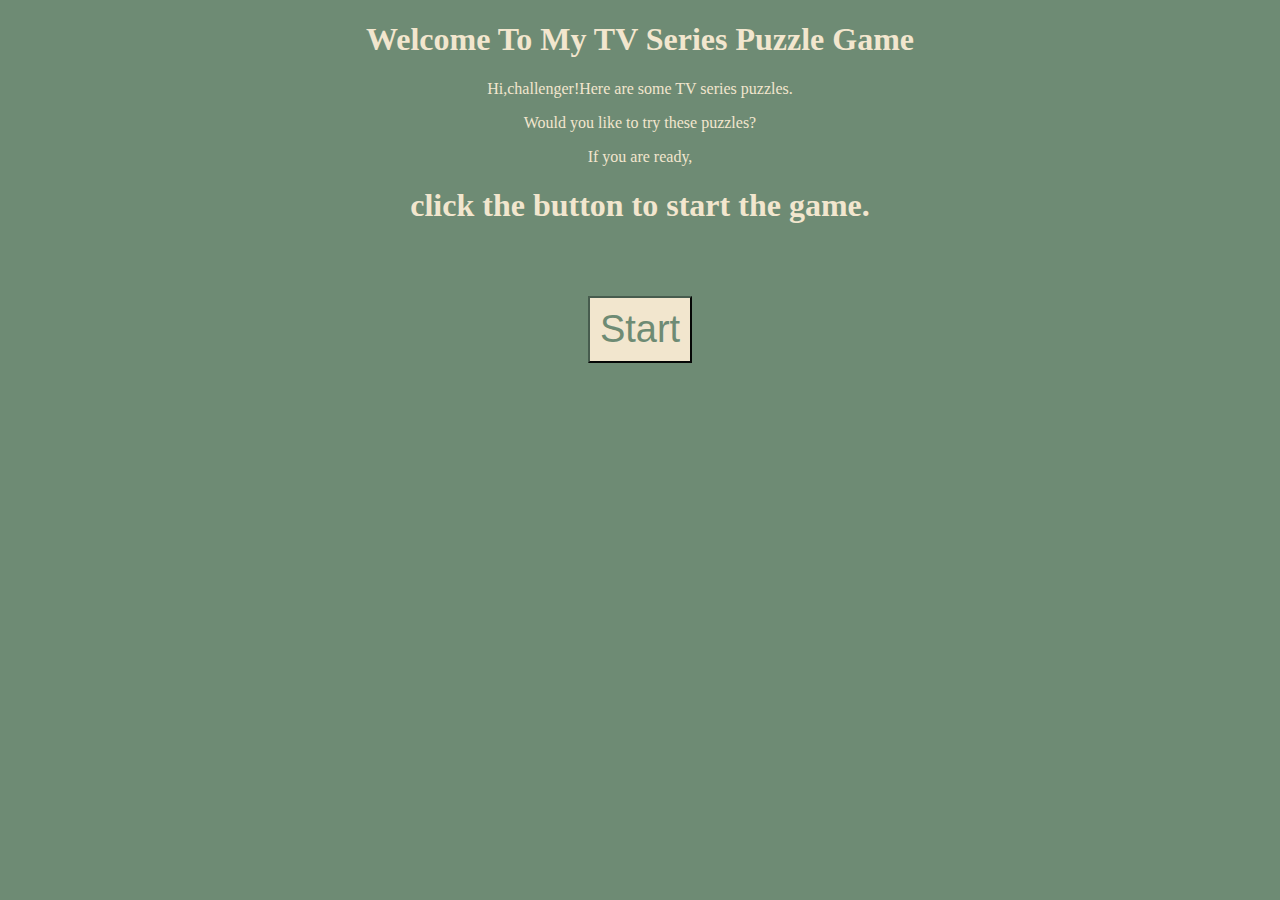
<file: index.html>
<!DOCTYPE html>
<html>
<head>
  <meta charset="utf-8">
  <title>Puzzle Game</title>
   <link rel="stylesheet" href="puzzle style.css">
   <script src="script.js"></script>
</head>

<h1>Welcome To My TV Series Puzzle Game</h1>
<p>Hi,challenger!Here are some TV series puzzles.
<p>Would you like to try these puzzles?
<p>If you are ready,
</p>
<h1>click the button to start the game.</h1>

    <a href="homework1.html">
    <button>Start</button>
  </a>

</body>
</html>
</file>
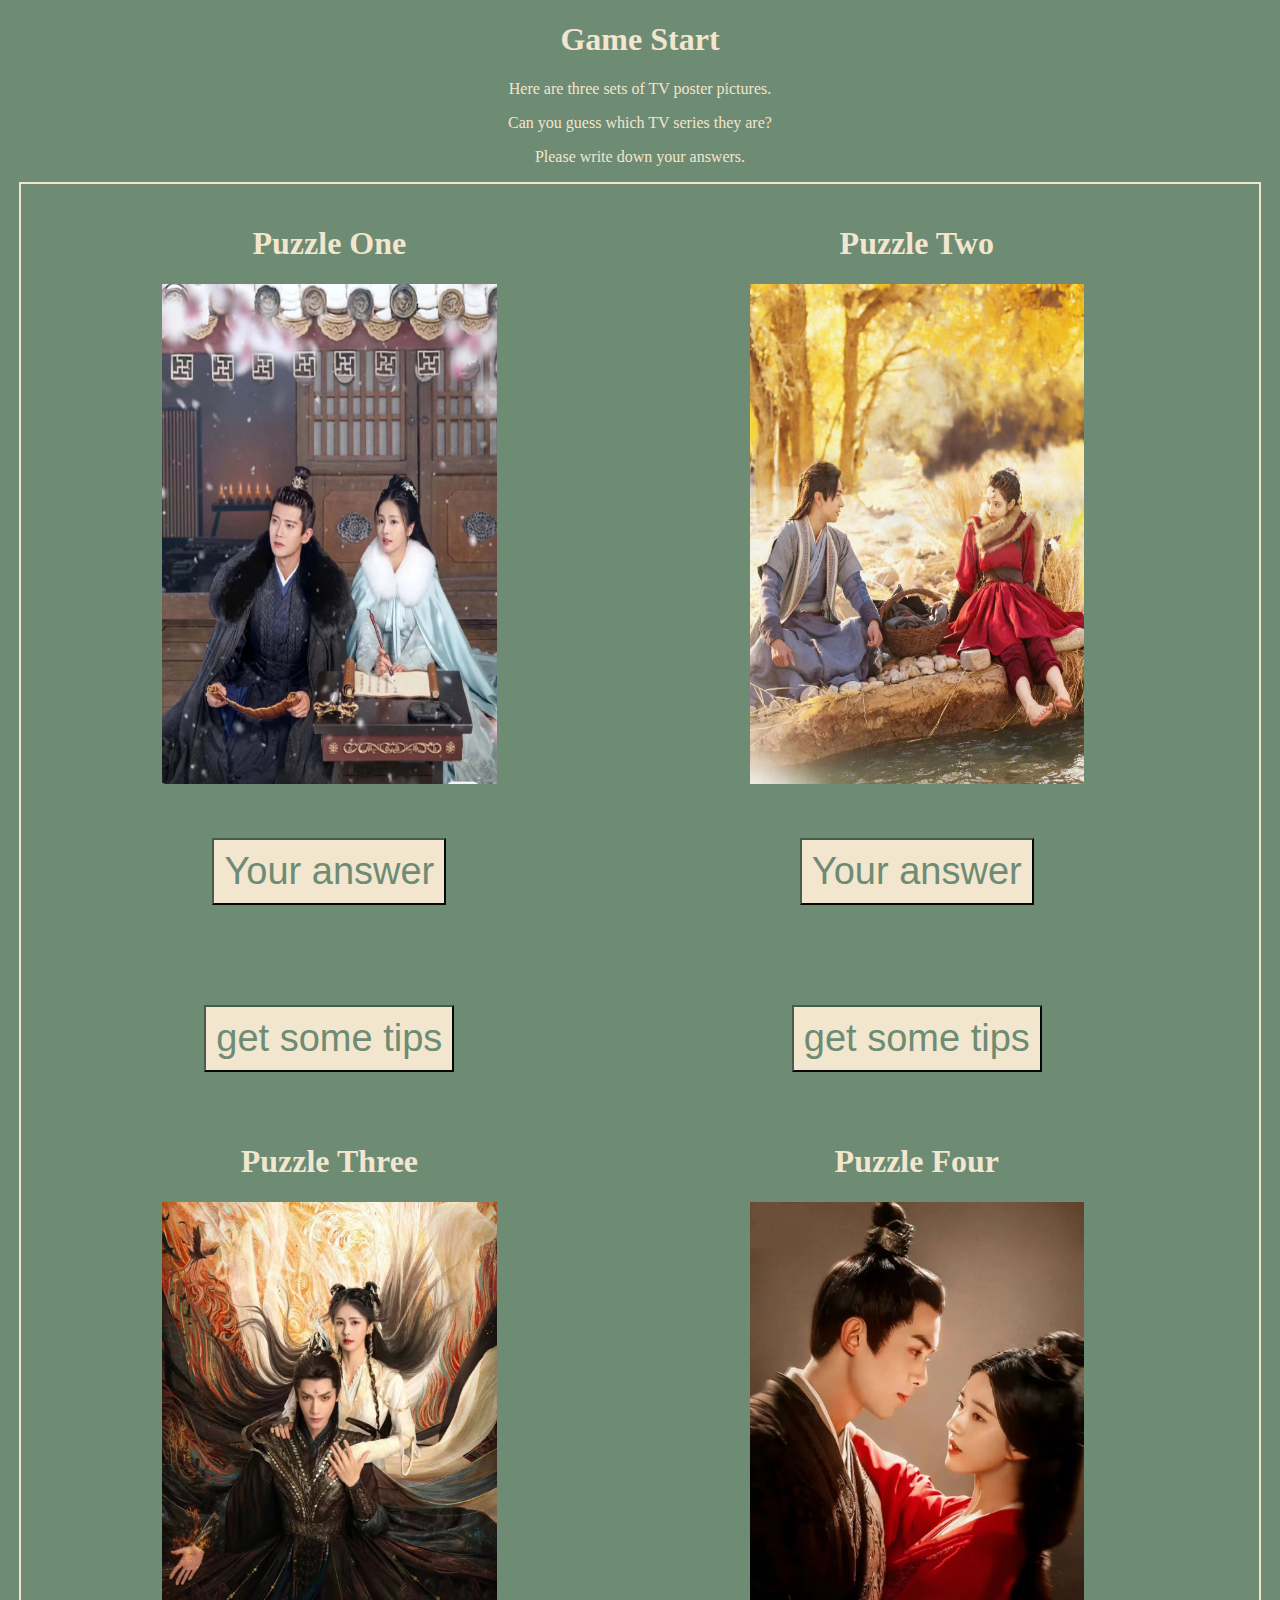
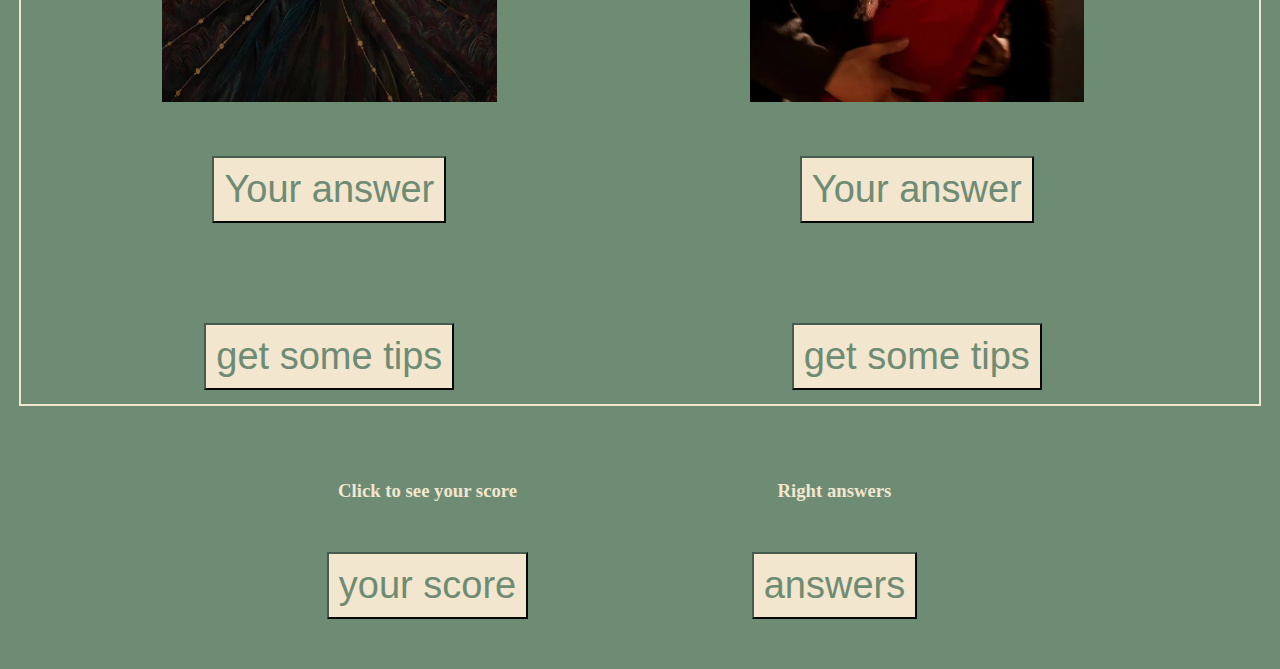
<file: homework1.html>
<!doctype html>
<html lang="en">
  <head>
    <meta charset="utf-8">
    <title>Game</title>
    <link rel="stylesheet" href="puzzle style.css">
    <script src="script1.js"></script>
 </head>
 <style>
 h3{

	 color: #F2E6CE;
	 margin: auto;
 }
 .c{
	 padding-top: 20px;
	 width: 98%;
	 height: 1800px;
	 margin: auto;
	 border: ;
	 border: 2px solid #F2E6CE;

 }
 .b{
	 width: 45%;
	 margin: auto;
	 float: left;
	 margin-left: 30px;
 }
 .dd{
	 width: 70%;
	 margin: auto;

 }
 .d{
	 width: 40%;
	 height: 100px;
	 margin: 40px auto;
	  float: left;
	  margin-left: 53px;

 }
 </style>
  <h1>Game Start</h1>
  <p>Here are three sets of TV poster pictures.
  <p>Can you guess which TV series they are?
  <p>Please write down your answers.</p>
  <div class="c">
  <div class="b">
  <h1 class="display-5">Puzzle One</h1>
  <img src="picture1.png" width="60%" height="500px">
  <button onclick="answer()">Your answer</button>
  <button onclick="tip()">get some tips</button>
</div>
<div class="b">
  <h1 class="display-5">Puzzle Two</h1>
  <img src="picture2.png" width="60%" height="500px">
  <button onclick="answer1()">Your answer</button>
  <button onclick="tip1()">get some tips</button>
</div>
<div class="b">
  <h1 class="display-5">Puzzle Three</h1>
  <img src="picture3.png"width="60%" height="500px">
  <button onclick="answer2()">Your answer</button>
  <button onclick="tip2()">get some tips</button>
</div>
<div class="b">
  <h1 class="display-5">Puzzle Four</h1>
  <img src="1.jpg"width="60%" height="500px">
  <button onclick="answer3()">Your answer</button>
  <button onclick="tip3()">get some tips</button>
</div>
</div>
<div class="dd">
<div class="d">
 <h3>Click to see your score</h3>
  <button onclick="yourscore()">your score</button>
 </div>
 <div class="d">
  <h3>Right answers</h3>
  <button onclick="rightanswer()" >answers</button>
  </div>
  </div>
  </body>
</html>
</file>
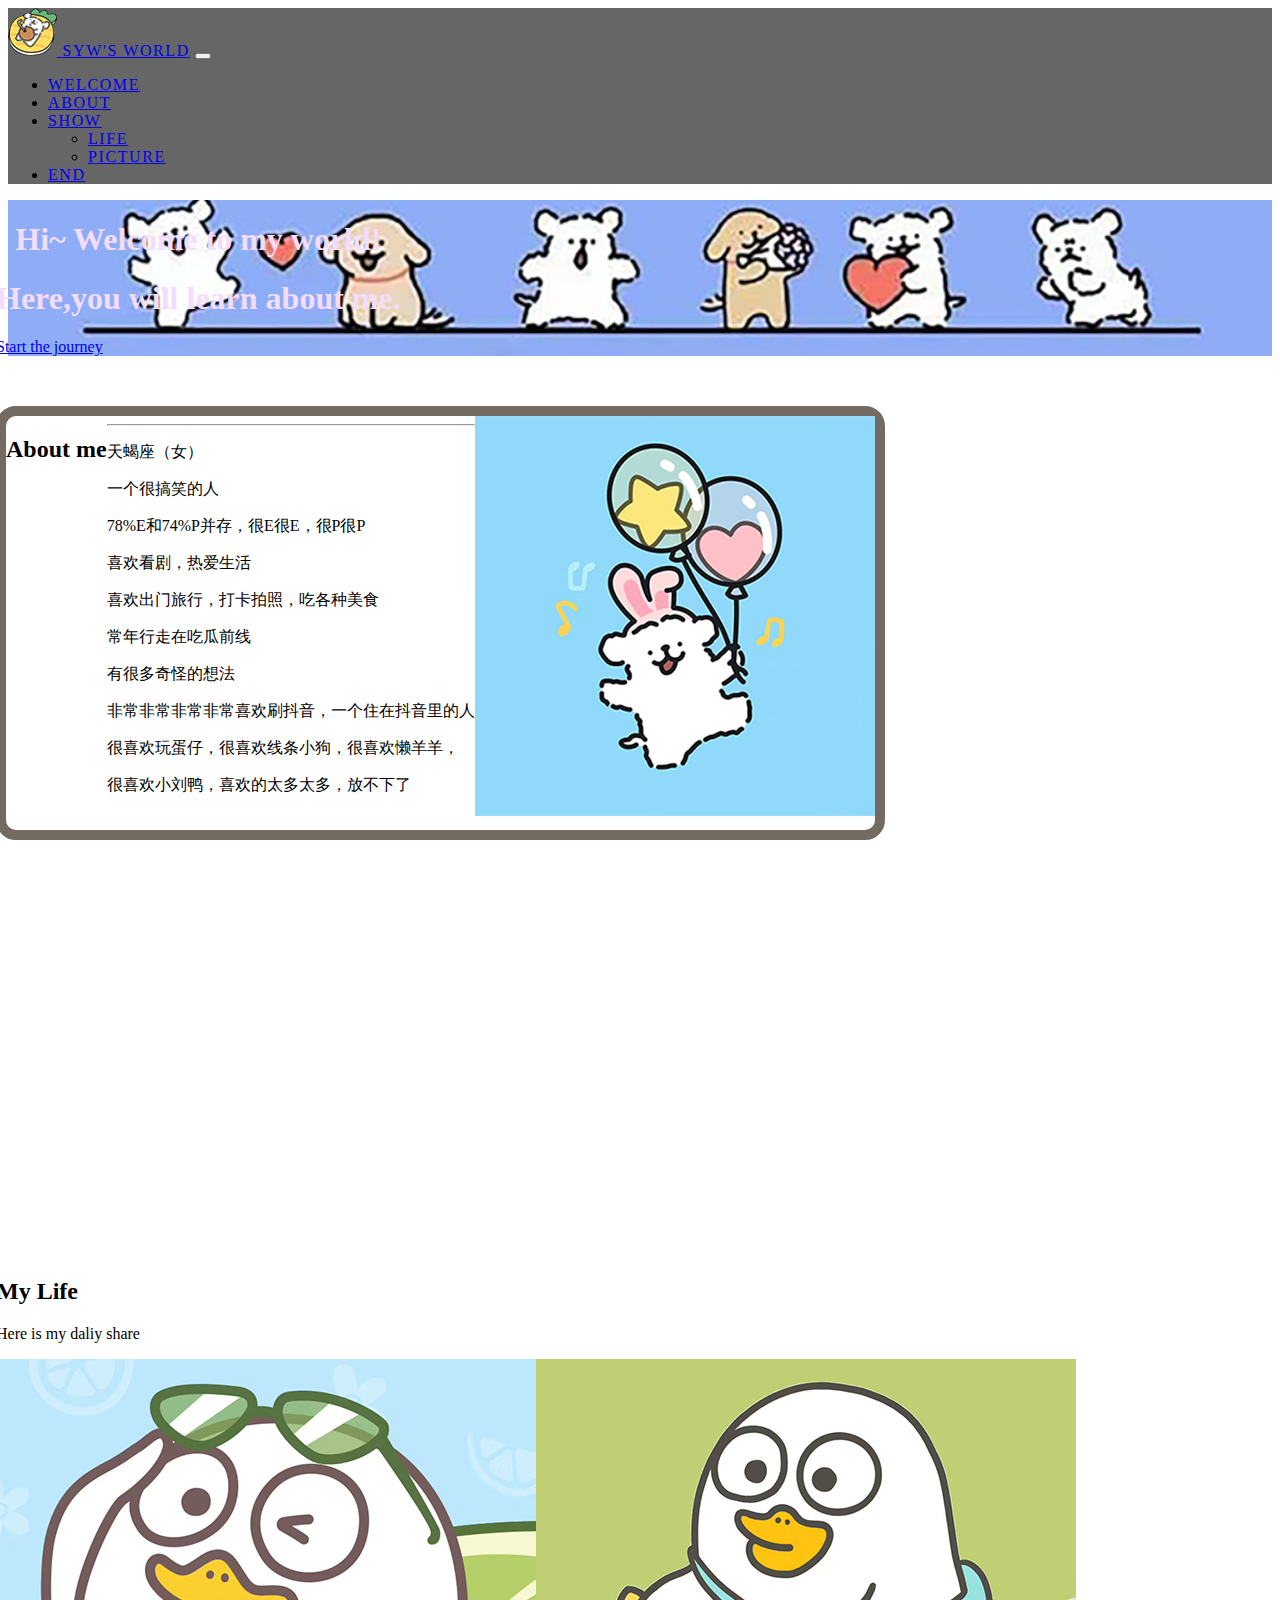
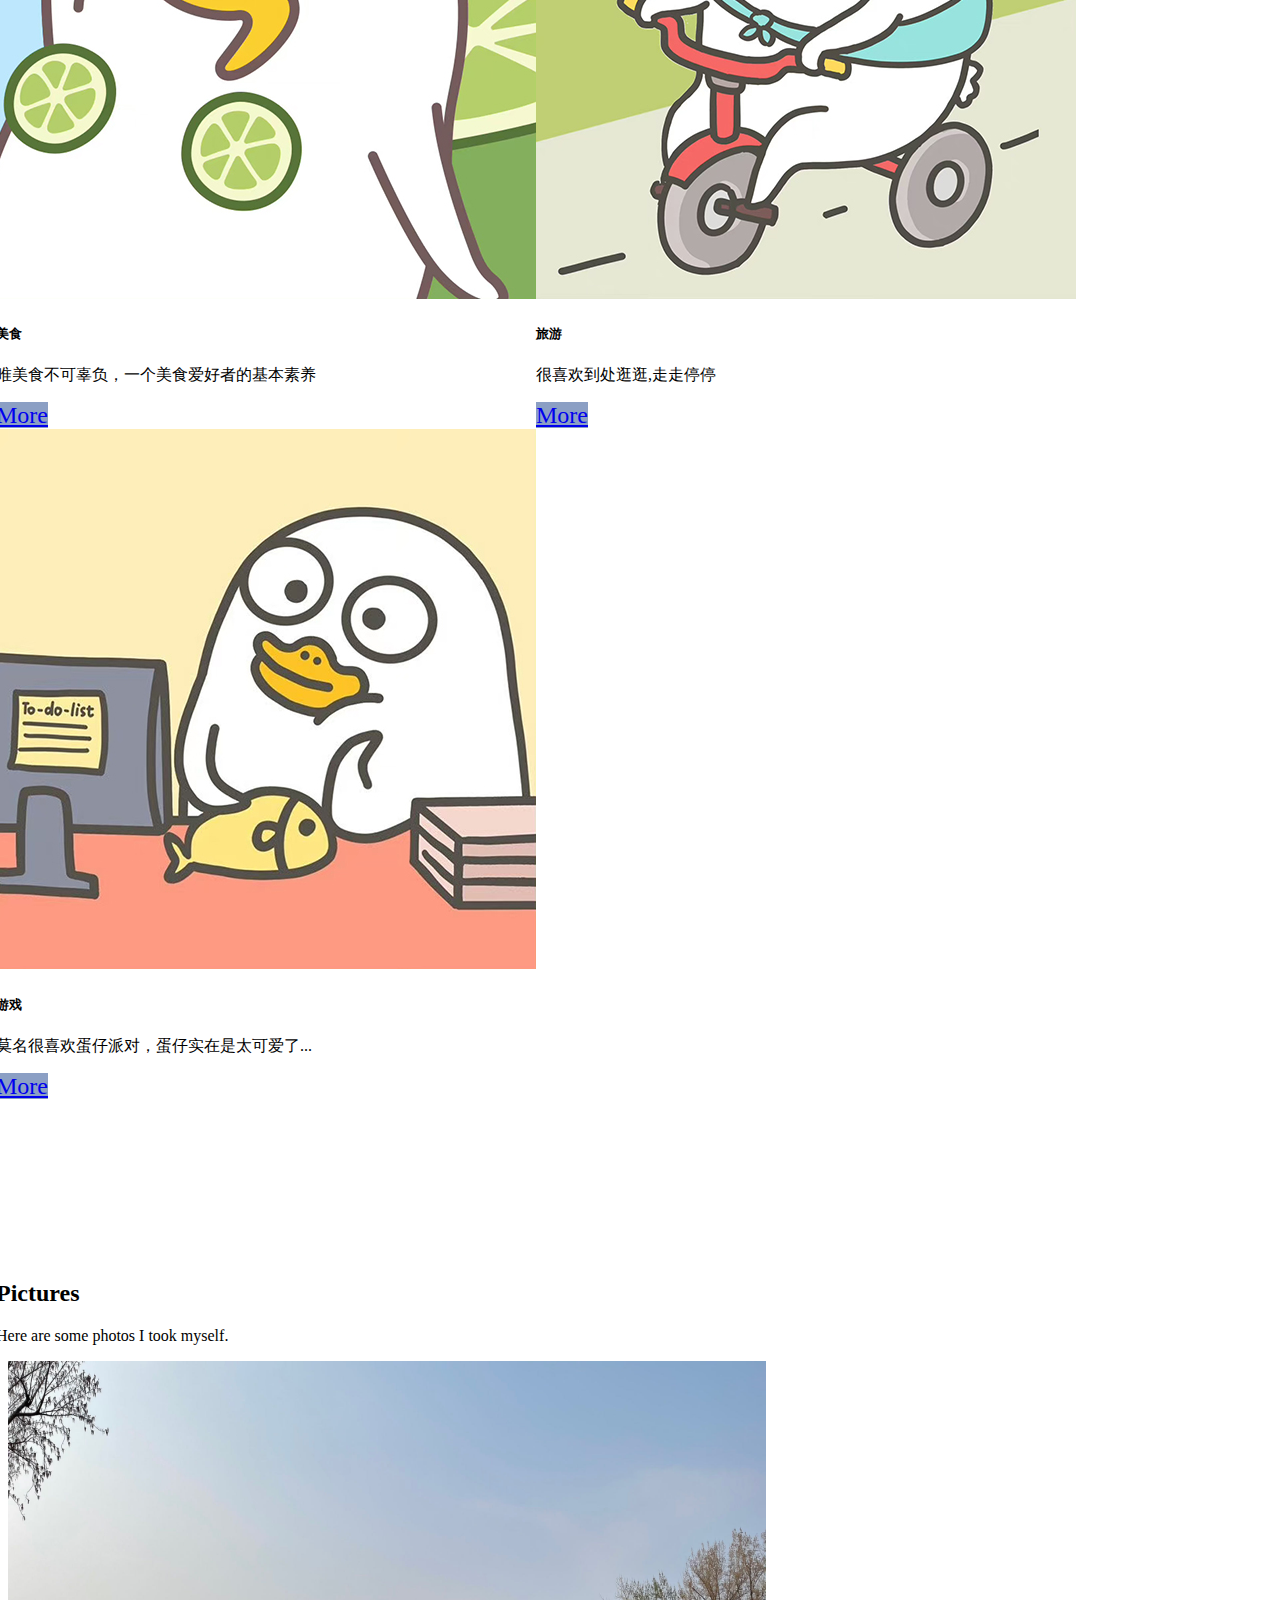
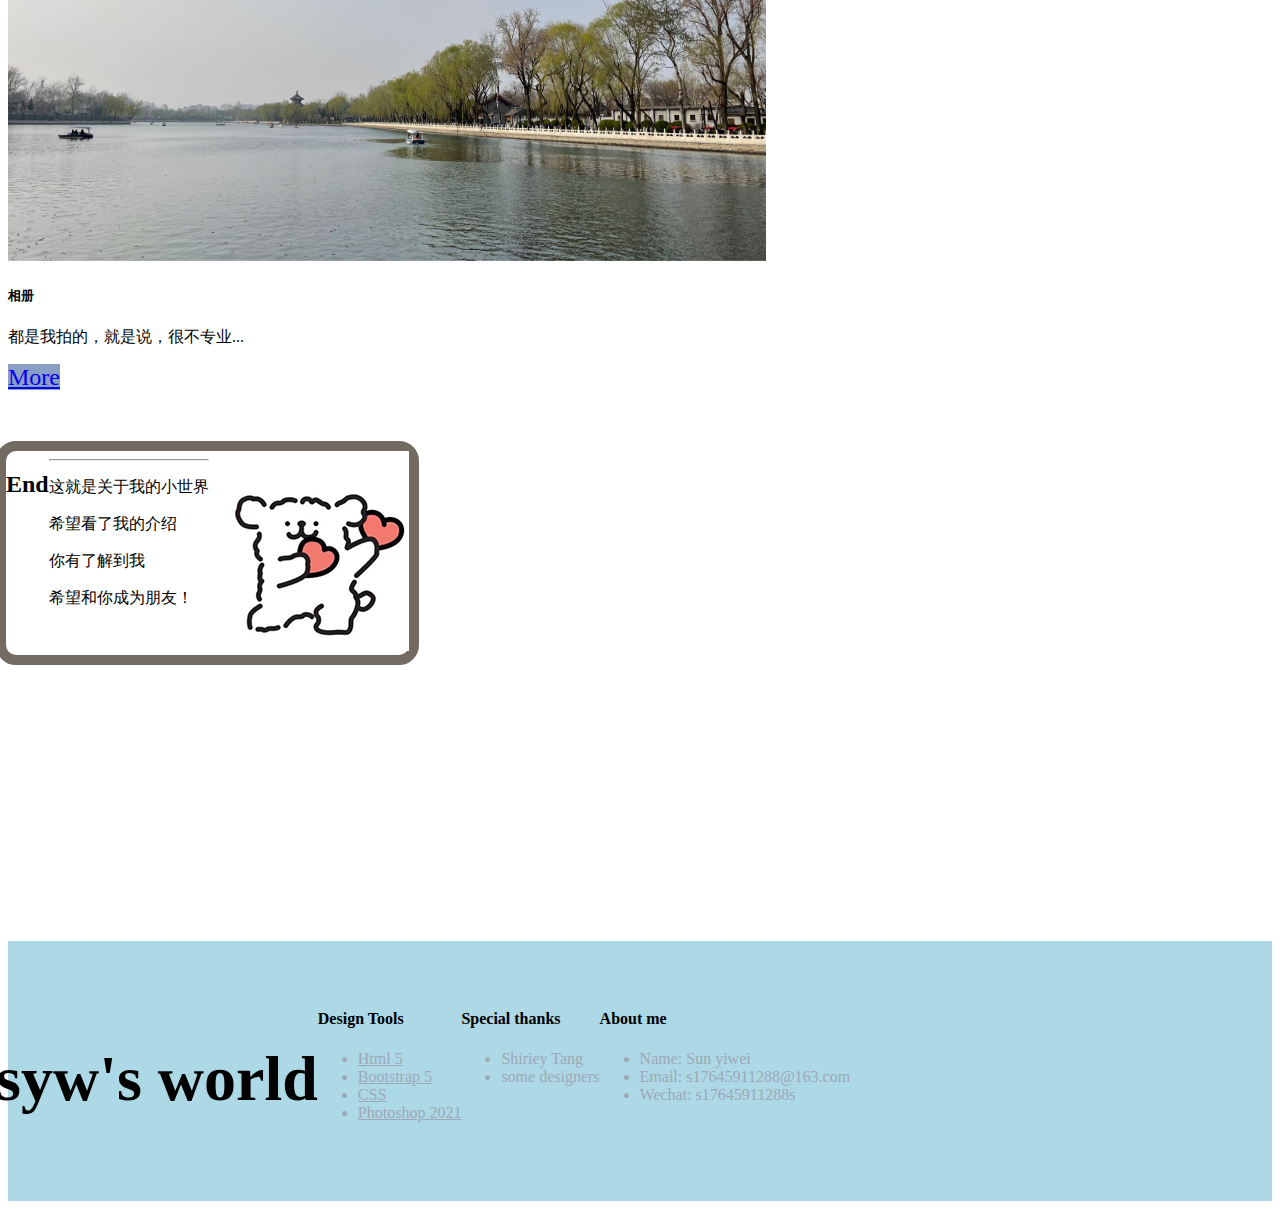
<file: index1.html>
<!doctype html>
<html lang="en">
  <head>
    <meta charset="utf-8">
    <meta name="viewport" content="width=device-width, initial-scale=1">
    <title>My Introduction</title>
    <link href="https://cdn.jsdelivr.net/npm/bootstrap@5.3.0/dist/css/bootstrap.min.css" rel="stylesheet" integrity="sha384-9ndCyUaIbzAi2FUVXJi0CjmCapSmO7SnpJef0486qhLnuZ2cdeRhO02iuK6FUUVM" crossorigin="anonymous">
  </head>
  <body>
    <script src="https://cdn.jsdelivr.net/npm/bootstrap@5.3.0/dist/js/bootstrap.bundle.min.js" integrity="sha384-geWF76RCwLtnZ8qwWowPQNguL3RmwHVBC9FhGdlKrxdiJJigb/j/68SIy3Te4Bkz" crossorigin="anonymous"></script>
    <link rel="stylesheet" href="style.css">
  </body>
</html>

<body data-spy="scroll" data-target="#navbarSupportedContent">
<!-- 欢迎页面 -->
<div id="welcome">
  <!-- 导航栏 -->
  <nav class="navbar navbar-expand-md navbar-dark bg-dark py-1 fixed-top">
      <div class="container-fluid">
        <a class="navbar-brand" href="index1.html"><img src="logo1.png" alt="Error"> Syw's World</a>
        <button class="navbar-toggler" type="button" data-bs-toggle="collapse" data-bs-target="#navbarSupportedContent" aria-controls="navbarSupportedContent" aria-expanded="false" aria-label="Toggle navigation">
          <span class="navbar-toggler-icon"></span>
        </button>
      <div class="collapse navbar-collapse" id="navbarSupportedContent">
        <ul class="navbar-nav ms-auto mb-2 mb-lg-0">
          <li class="nav-item">
            <a class="nav-link" href="#open">Welcome</a>
          </li>
          <li class="nav-item">
            <a class="nav-link" href="#introl">About</a>
          </li>
          <li class="nav-item dropdown">
            <a class="nav-link dropdown-toggle" href="#fuck" id="navbarDropdown" role="button" data-bs-toggle="dropdown" aria-expanded="false">
              Show
            </a>
            <ul class="dropdown-menu" aria-labelledby="navbarDropdown">
              <li><a class="dropdown-item" href="#life">Life</a></li>
              <li><a class="dropdown-item" href="#picture">Picture</a></li>
            </ul>
          </li>
          <li class="nav-item">
            <a class="nav-link" href="#endding">End</a>
          </li>
      </div>
    </div>
  </nav>


  <!-- Welcome-->
  <div class="xiaogou vh-100 d-flex align-items-center" id="open">
    <div class="container">
      <div class="row">
        <div class="col mx-auto text-center">
          <h1 class="display-4">Hi~ Welcome to my world!</h1>
          <h1 class="display-4">Here,you will learn about me.</h1>
          <a class="btn btn-outline-light btn-lg my-4" href="#introl"> Start the journey </a>
        </div>
      </div>
    </div>
  </div>




<!-- About -->
    <div class="studio container-fluid reveal">
    <div class="studioDetails row m-5 p-5" id="introl">
        <h2 class="display-4"> About me </h2>
      		<div class="col-lg-6">
            <hr class="line">
      	  	<p class="h4">天蝎座（女）</p>
            <p class="h4">一个很搞笑的人</p>
            <p class="h4">78%E和74%P并存，很E很E，很P很P</p>
            <p class="h4">喜欢看剧，热爱生活</p>
            <p class="h4">喜欢出门旅行，打卡拍照，吃各种美食</p>
            <p class="h4">常年行走在吃瓜前线</p>
            <p class="h4">有很多奇怪的想法</p>
            <p class="h4">非常非常非常非常喜欢刷抖音，一个住在抖音里的人</p>
            <p class="h4">很喜欢玩蛋仔，很喜欢线条小狗，很喜欢懒羊羊，</p>
            <p class="h4">很喜欢小刘鸭，喜欢的太多太多，放不下了</p>
      			<br>
      		</div>
      		<div class="col-lg-6">
      			<img src="tu1.jpg"  class="img-fluid">
      		</div>
      	</div>
      </div>

  <!--show-->
  <div class="repreDetails container reveal" style="padding-top:22rem"</div>
  <section id="life" class="part-1 pb-4">
    <div class="container">

      <div class="row">
        <div class="col-md-8 mx-auto text-center">
          <h2>My Life</h2>
          <p class="line-2">Here is my daliy share</p>
        </div>
      </div>

      <div class="row">
        <div class="col-lg-4 col-md-7">
          <div class="card card-effect my-3">
            <img src="life3.jpg" class="card-img-top" alt="error">
            <div class="card-body">
              <h5 class="card-title">美食</h5>
              <p class="card-text">唯美食不可辜负，一个美食爱好者的基本素养</p>
              <a href="meishi.html" class="btn btn-primary">More</a>
            </div>
          </div>
        </div>
        <div class="col-lg-4 col-md-7">
          <div class="card card-effect my-3">
            <img src="life2.jpg" class="card-img-top" alt="error">
            <div class="card-body">
              <h5 class="card-title">旅游</h5>
              <p class="card-text">很喜欢到处逛逛,走走停停</p>
              <a href="lvxing.html" class="btn btn-primary">More</a>
            </div>
          </div>
        </div>
        <div class="col-lg-4 col-md-7">
          <div class="card card-effect my-3">
            <img src="life1.jpg" class="card-img-top" alt="error">
            <div class="card-body">
              <h5 class="card-title">游戏</h5>
              <p class="card-text">莫名很喜欢蛋仔派对，蛋仔实在是太可爱了...</p>
              <a href="game.html" class="btn btn-primary">More</a>
            </div>
          </div>
        </div>
      </div>
    </div>
  </section>

<!--picture-->
<div class="repreDetails container reveal" style="padding-top:10rem"></div>
  <section id="picture" class="part-2 py-0">
  <div class="container "></div>

    <div class="row">
      <div class="col-md-8 mx-auto text-center">
        <h2>Pictures</h2>
        <p class="line-2">Here are some photos I took myself.</p>
      </div>
    </div>

    <div class="card mb-3">
  <img src="picture.jpg" width=60% height="500px" class="card-img-top" alt="error">
  <div class="card-body">
    <h5 class="card-title">相册</h5>
    <p class="card-text">都是我拍的，就是说，很不专业...</p>
    <a href="picture.html" class="btn btn-primary">More</a>
  </div>
</div>

<!--end-->
<div class="studio container-fluid reveal">
<div class="studioDetails row m-5 p-5" id="endding">
    <h2 class="display-4"> End </h2>
      <div class="col-lg-6">
        <hr class="line">
        <p class="h4">这就是关于我的小世界</p>
        <p class="h4">希望看了我的介绍</p>
        <p class="h4">你有了解到我</p>
        <p class="h4">希望和你成为朋友！</p>
        <br>
      </div>
      <div class="col-lg-6">
        <img src="end.jpg"  class="img-fluid">
      </div>
    </div>
  </div>

    <!-- 结尾 -->
<footer>
  <div class="footer-top">
    <div class="container">
      <div class="row">
        <div class="col-md-4">
          <h2>syw's world</h2>
        </div>
        <div class="col-md-2">
          <h4>Design Tools</h4>
          <ul class="list-unstyled">
            <li><a href="#">Html 5</a></li>
            <li><a href="#">Bootstrap 5</a></li>
            <li><a href="#">CSS</a></li>
            <li><a href="#">Photoshop 2021</a></li>
          </ul>
        </div>
        <div class="col-md-2">
          <h4>Special thanks</h4>
          <ul class="list-unstyled">
            <li>Shiriey Tang</li>
            <li>some designers</li>
          </ul>
        </div>
        <div class="col-md-4">
          <h4>About me</h4>
          <ul class="list-unstyled">
            <li>Name: Sun yiwei</li>
            <li>Email: s17645911288@163.com</li>
            <li>Wechat: s17645911288s</li>
          </ul>
      </div>

    </div>

  </div>
</footer>
<!-- 脚注的结尾 -->
  </body>
</html>
</file>
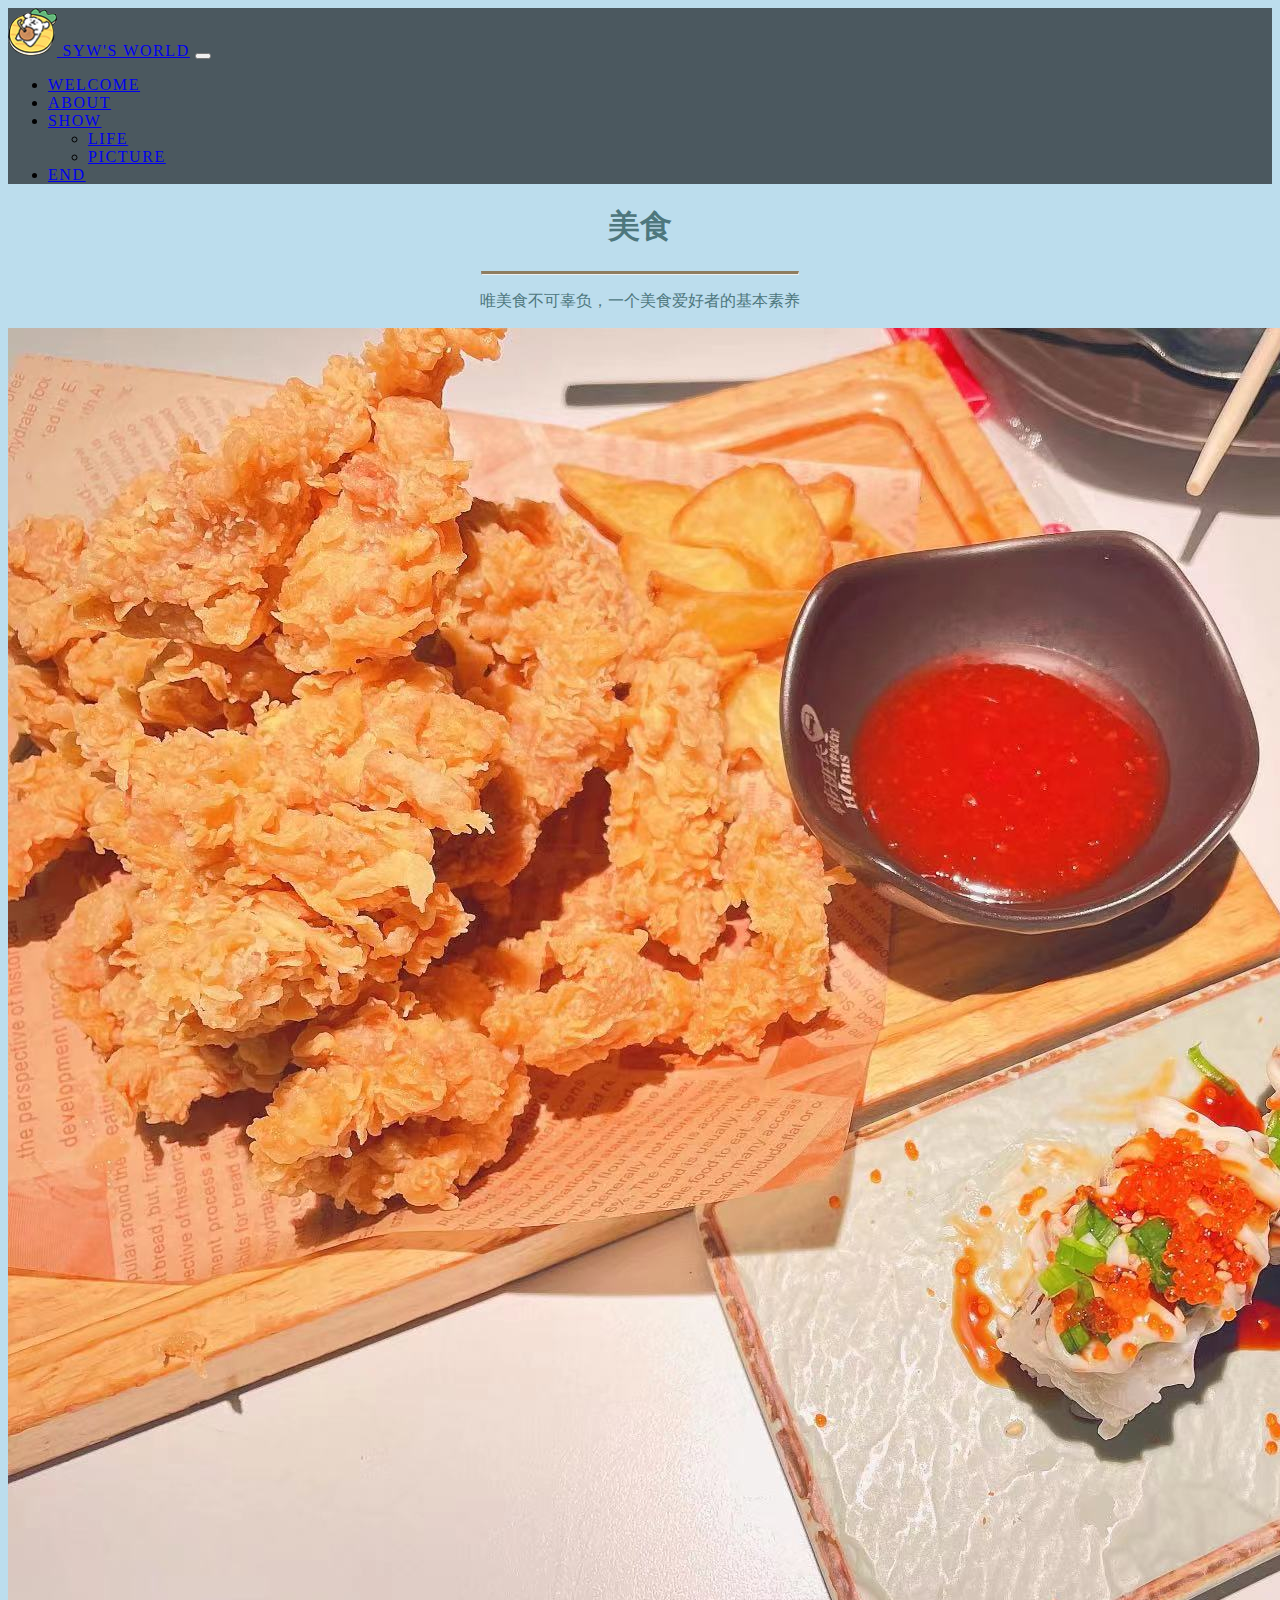
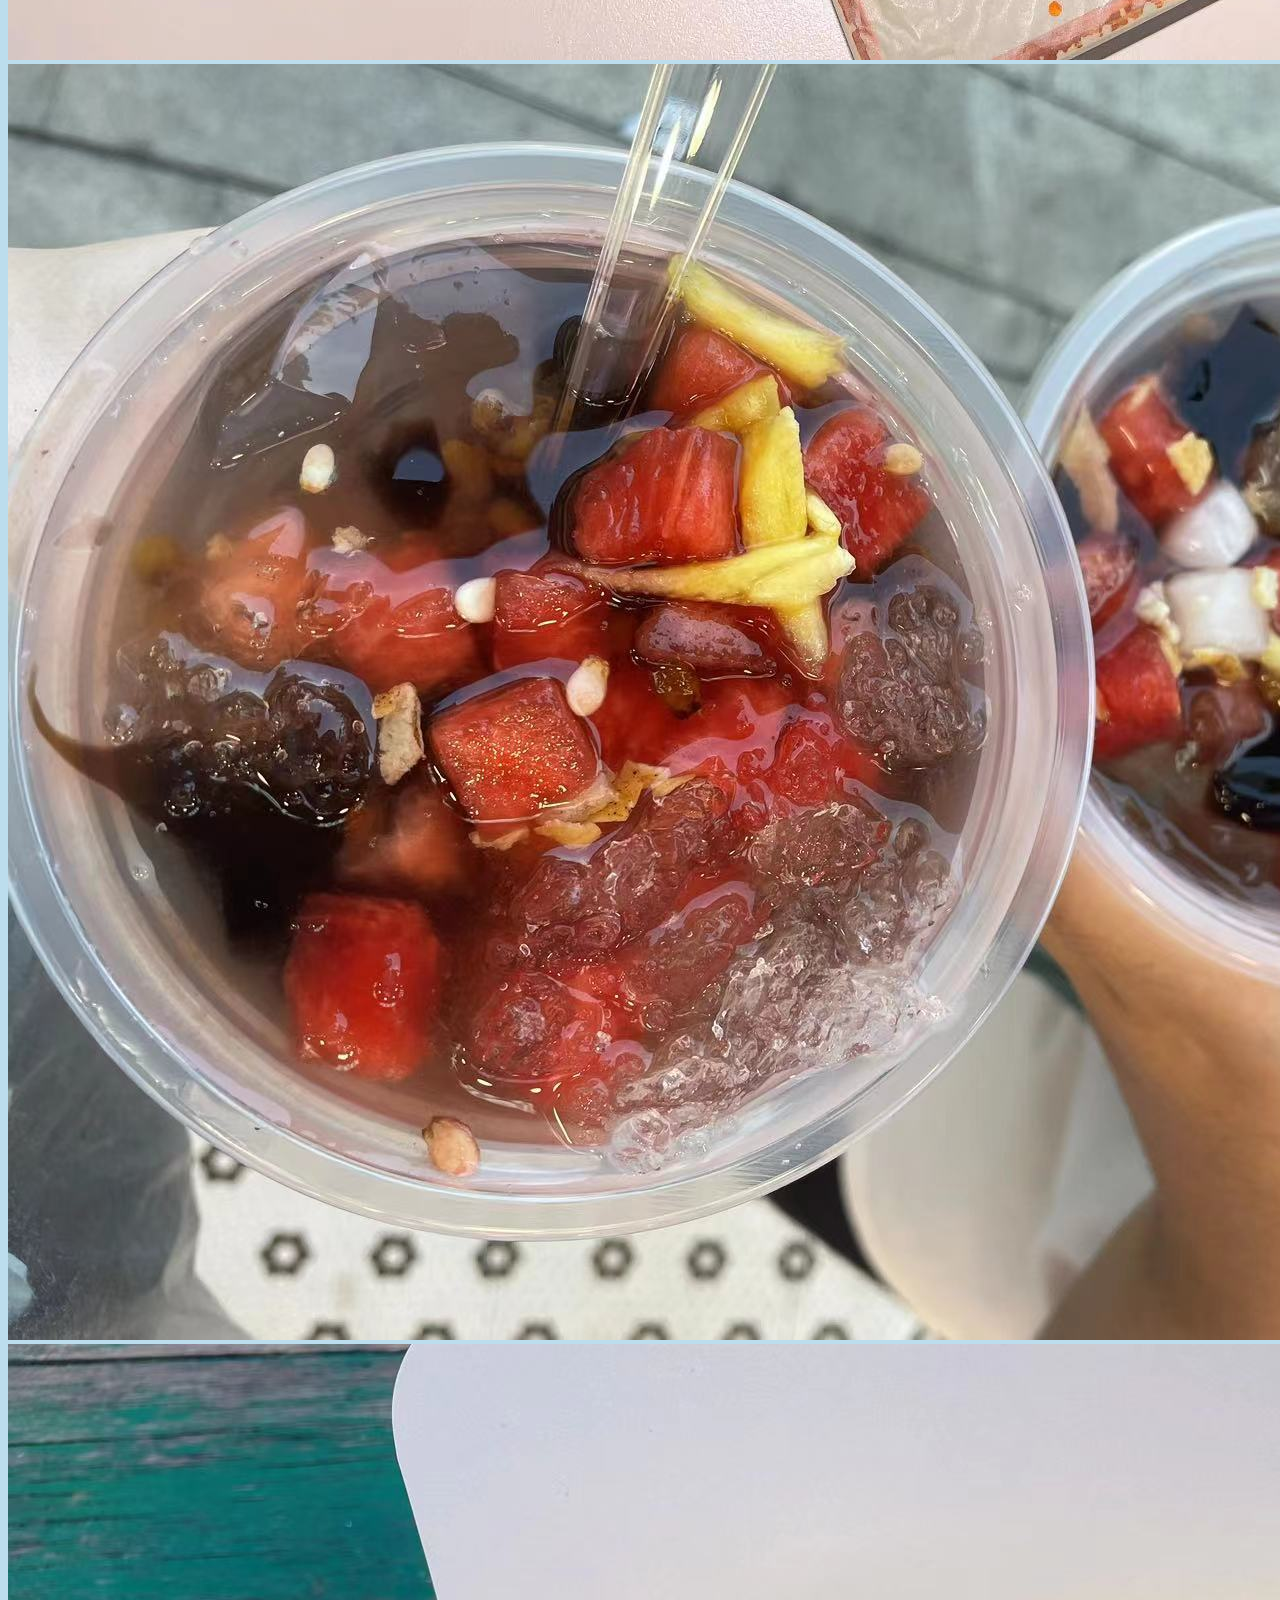
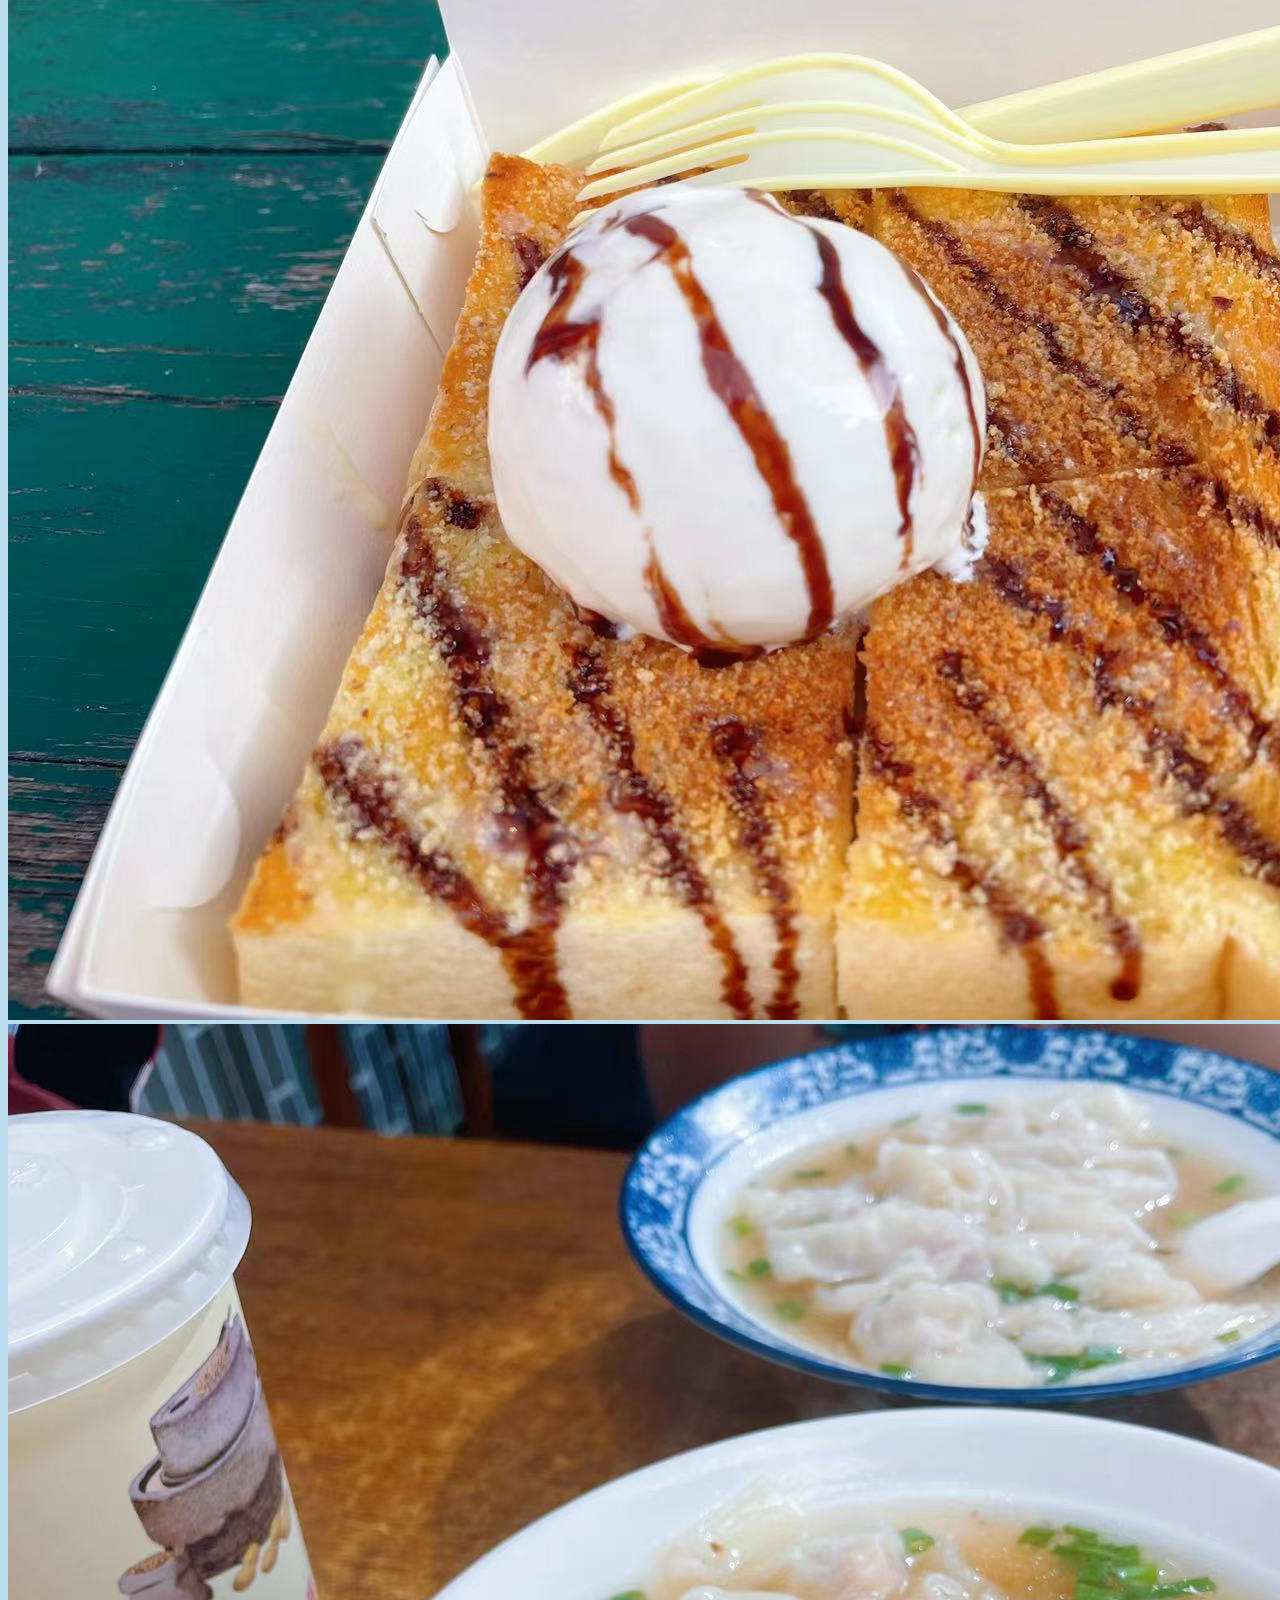
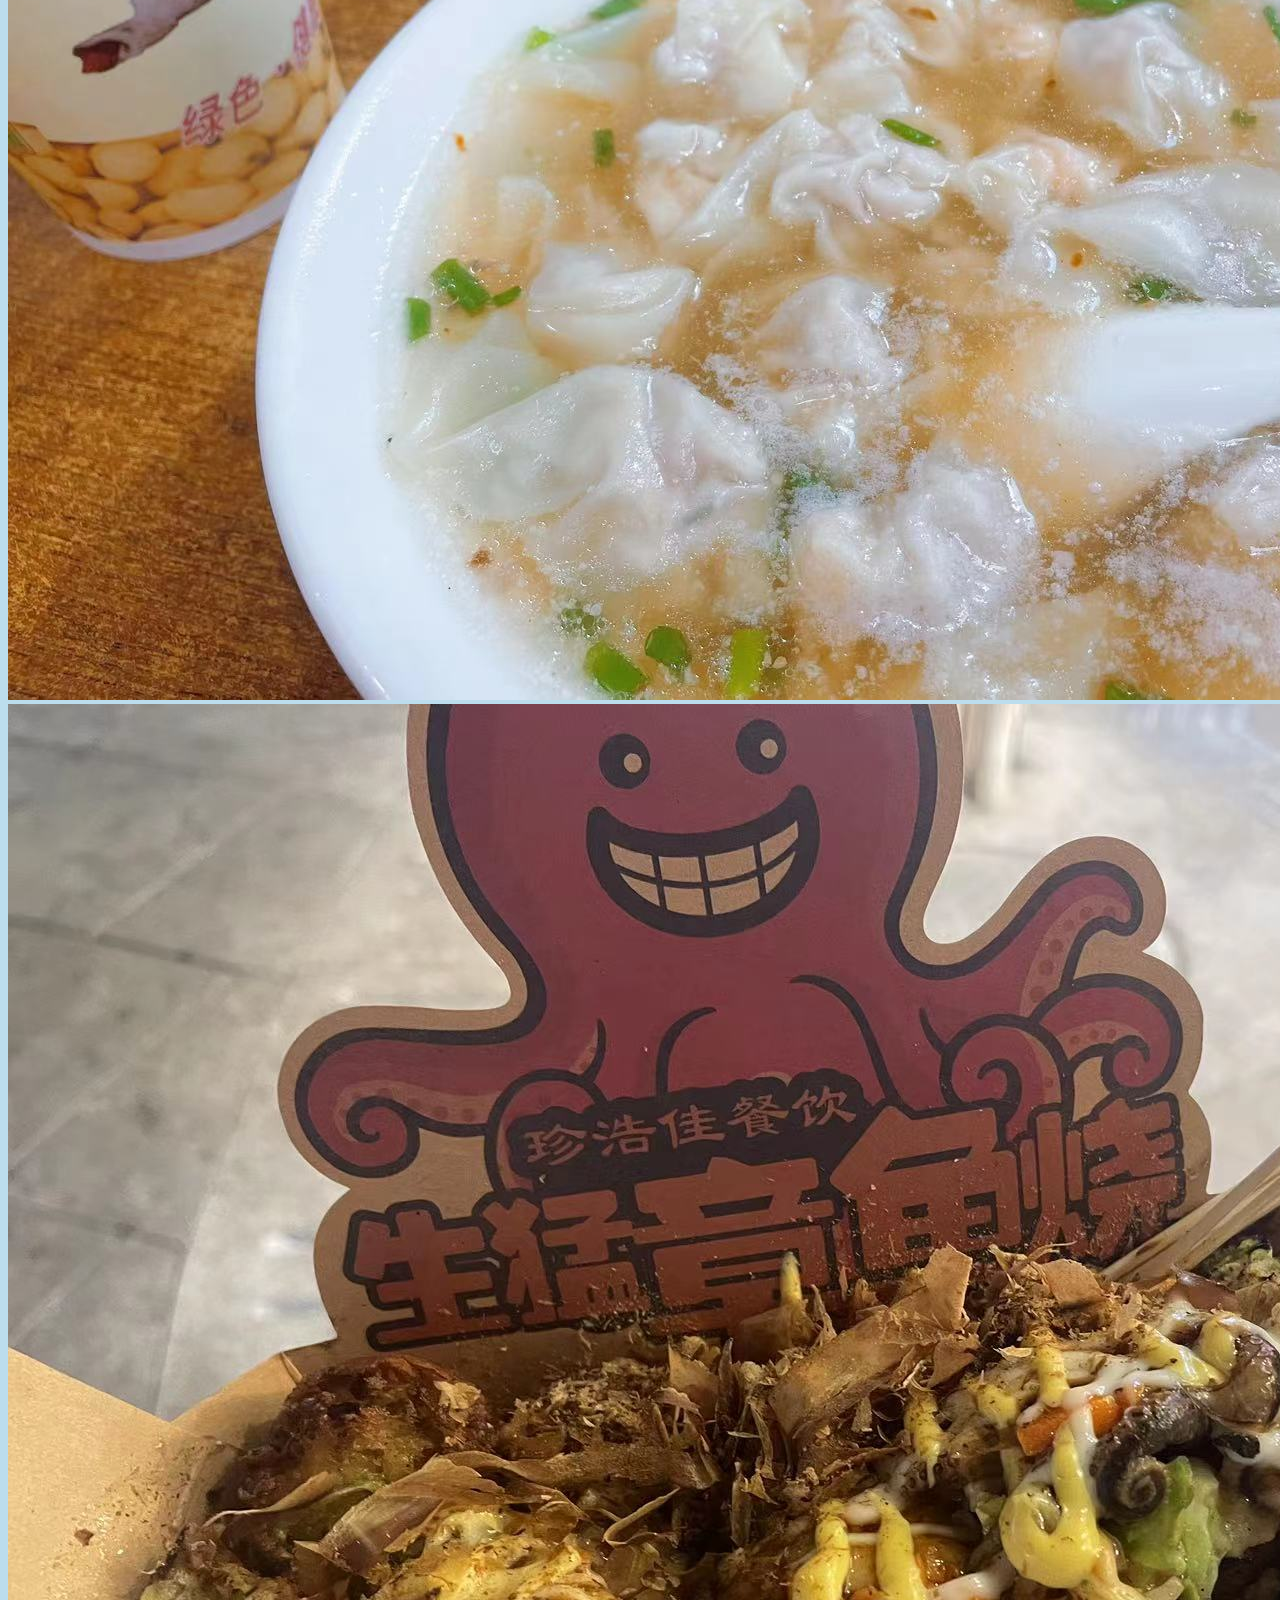
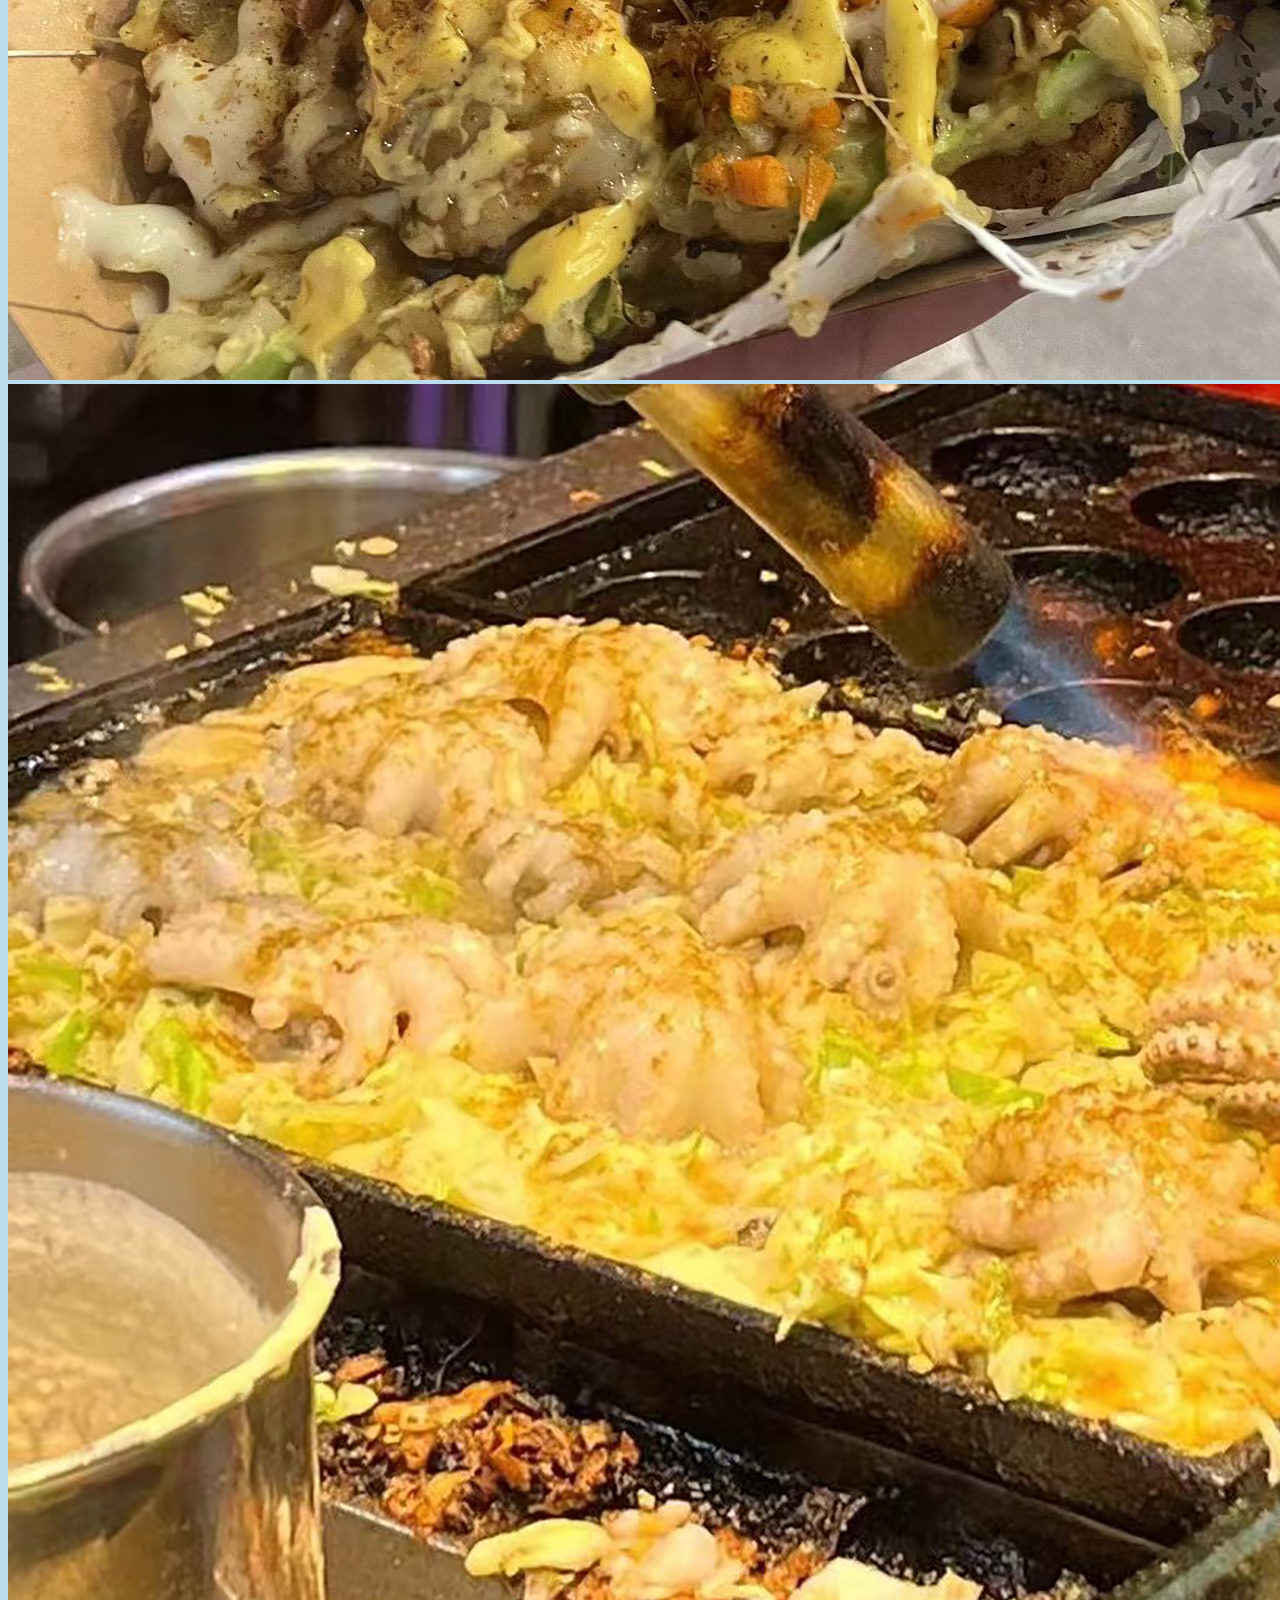
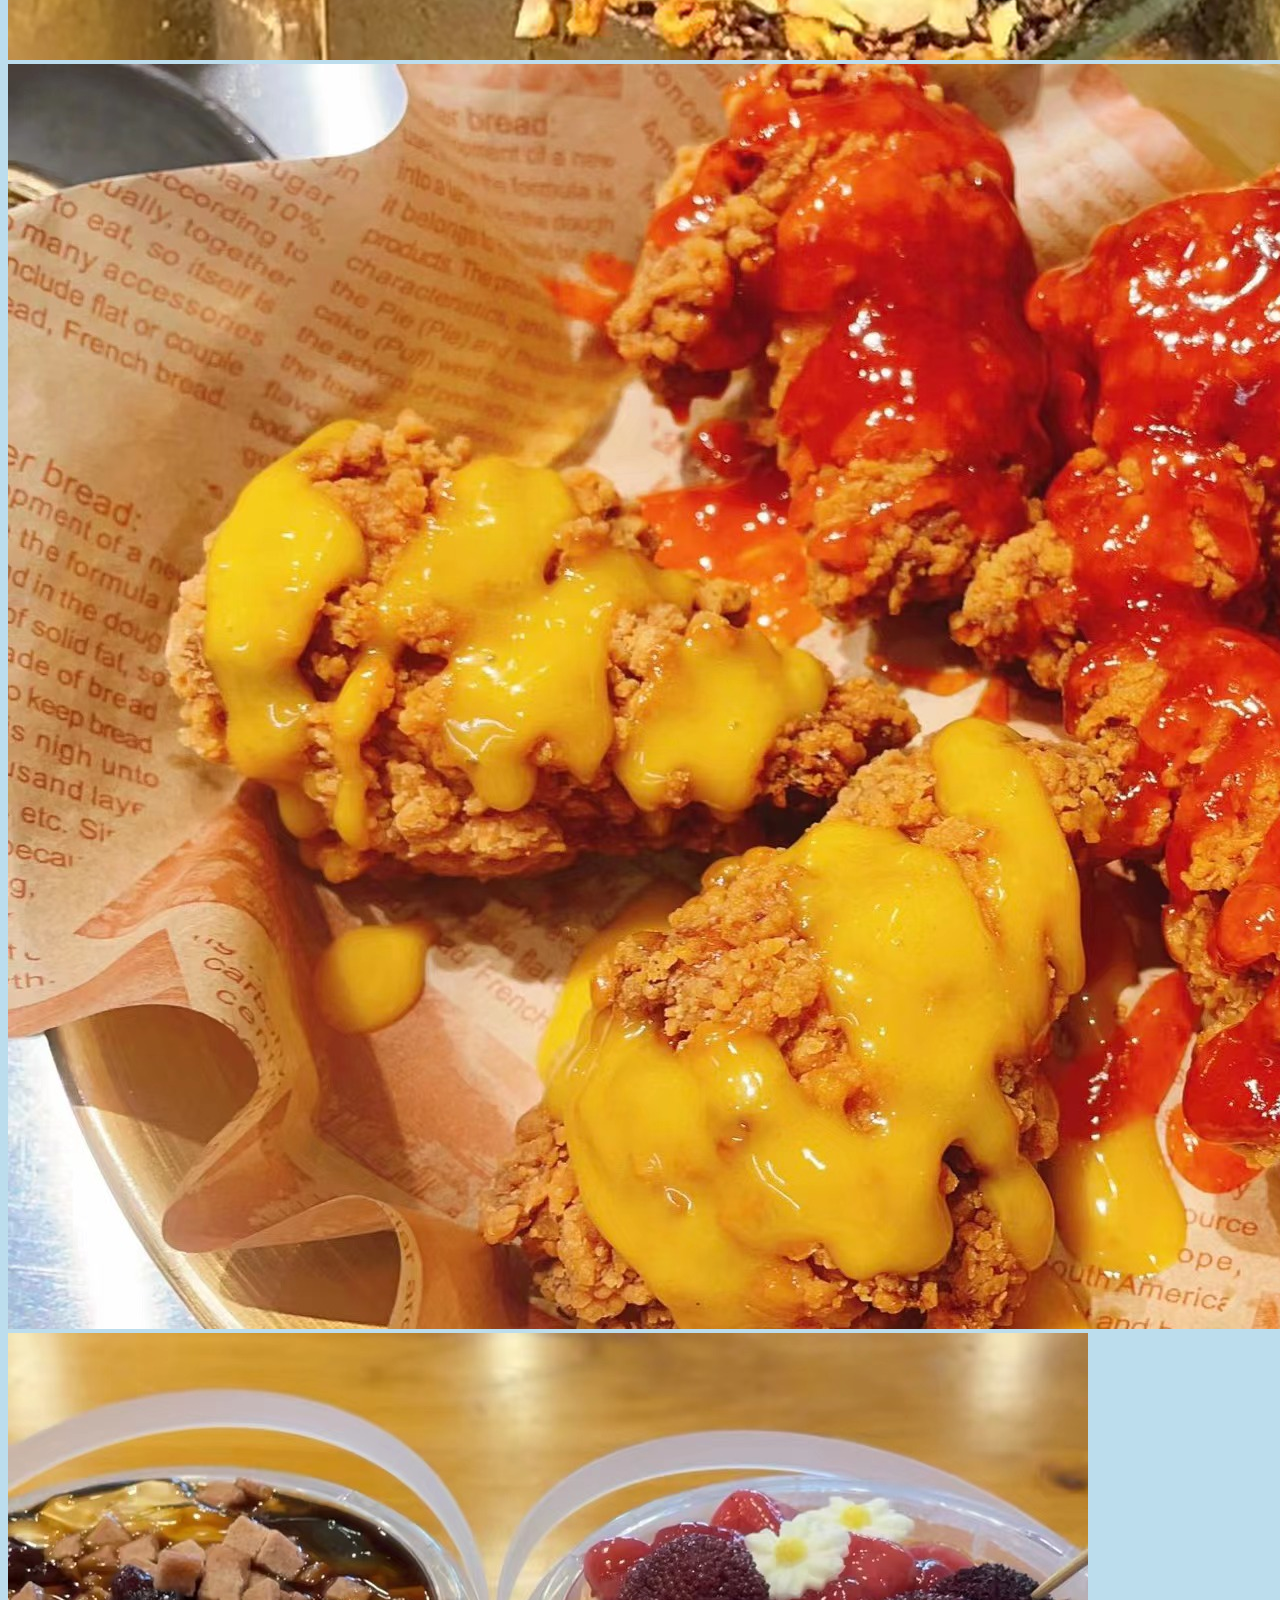
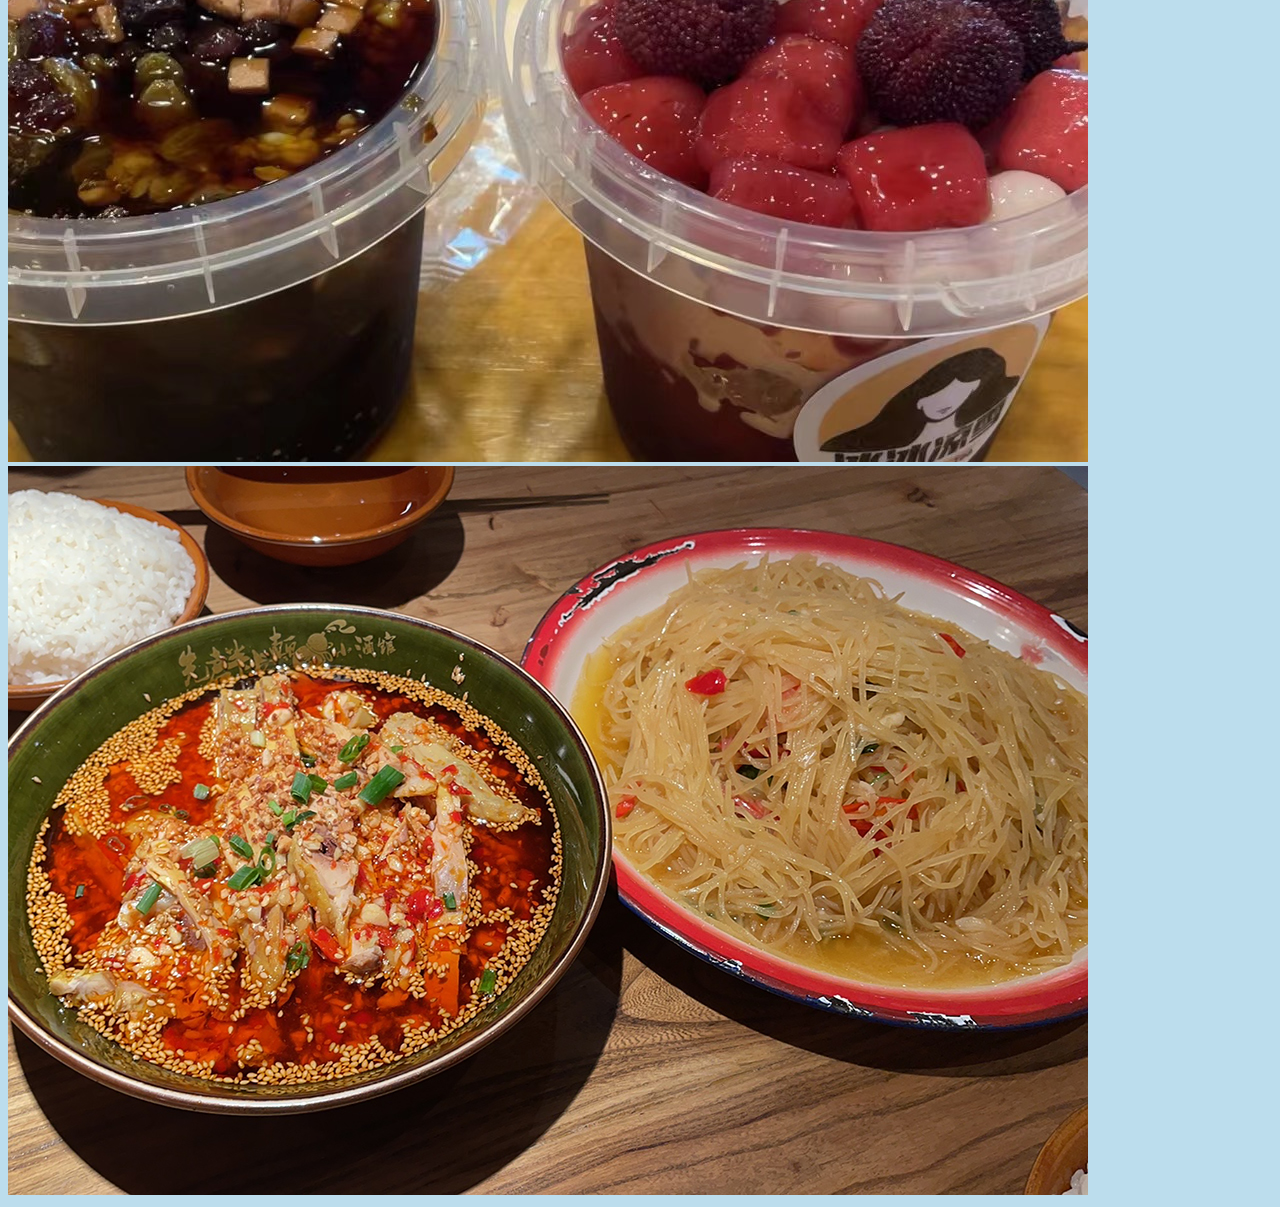
<file: meishi.html>
<!doctype html>
<html lang="en">
  <head>
    <meta charset="utf-8">
    <meta name="viewport" content="width=device-width, initial-scale=1">
    <title>My Introduction</title>
    <link href="https://cdn.jsdelivr.net/npm/bootstrap@5.3.0/dist/css/bootstrap.min.css" rel="stylesheet" integrity="sha384-9ndCyUaIbzAi2FUVXJi0CjmCapSmO7SnpJef0486qhLnuZ2cdeRhO02iuK6FUUVM" crossorigin="anonymous">
  </head>
  <body>
    <script src="https://cdn.jsdelivr.net/npm/bootstrap@5.3.0/dist/js/bootstrap.bundle.min.js" integrity="sha384-geWF76RCwLtnZ8qwWowPQNguL3RmwHVBC9FhGdlKrxdiJJigb/j/68SIy3Te4Bkz" crossorigin="anonymous"></script>
    <link rel="stylesheet" href="meistyle.css">
  </body>
</html>

<body data-spy="scroll" data-target="#navbarSupportedContent">
<!-- 欢迎页面 -->
<div id="welcome">
  <!-- 导航栏 -->
  <nav class="navbar navbar-expand-md navbar-dark bg-dark py-1 fixed-top">
      <div class="container-fluid">
        <a class="navbar-brand" href="index1.html"><img src="logo1.png" alt="Error"> Syw's World</a>
        <button class="navbar-toggler" type="button" data-bs-toggle="collapse" data-bs-target="#navbarSupportedContent" aria-controls="navbarSupportedContent" aria-expanded="false" aria-label="Toggle navigation">
          <span class="navbar-toggler-icon"></span>
        </button>
      <div class="collapse navbar-collapse" id="navbarSupportedContent">
        <ul class="navbar-nav ms-auto mb-2 mb-lg-0">
          <li class="nav-item">
            <a class="nav-link" href="index1.html">Welcome</a>
          </li>
          <li class="nav-item">
            <a class="nav-link" href="index1.html">About</a>
          </li>
          <li class="nav-item dropdown">
            <a class="nav-link dropdown-toggle" href="#fuck" id="navbarDropdown" role="button" data-bs-toggle="dropdown" aria-expanded="false">
              Show
            </a>
            <ul class="dropdown-menu" aria-labelledby="navbarDropdown">
              <li><a class="dropdown-item" href="index1.html">Life</a></li>
              <li><a class="dropdown-item" href="index1.html">Picture</a></li>
            </ul>
          </li>
          <li class="nav-item">
            <a class="nav-link" href="index1.html">End</a>
          </li>
      </div>
    </div>
  </nav>

  <div class="container-fluid text-center p-0"></div>
    <h1 class="display-4 pt-5 mt-5"  style="font-family:FangSong; font-weight:bolder;"><strong>美食</strong></h1>
       <center><hr class="line"></center>
       <p class="mb-1 ">唯美食不可辜负，一个美食爱好者的基本素养</p>
  <div class="pb-5">
    <div class="container w3-container w3-center w3-animate-bottom" id="unofficial">
        <div class="row">
            <div class="col-lg-4 col-md-6 mb-4 zoom">
                <img class="img-fluid w-100 mb-3 img-thumbnail shadow rounded-0" src="food1.jpg" alt="...">
            </div>
            <div class="col-lg-4 col-md-6 mb-4 zoom">
              <img class="img-fluid w-100 mb-3 img-thumbnail shadow rounded-0" src="food2.jpg" alt="...">
            </div>
            <div class="col-lg-4 col-md-6 mb-4 zoom">
              <img class="img-fluid w-100 mb-3 img-thumbnail shadow rounded-0" src="food3.jpg" alt="...">
            </div>
            <div class="col-lg-4 col-md-6 mb-4 zoom">
              <img class="img-fluid w-100 mb-3 img-thumbnail shadow rounded-0" src="food4.jpg" alt="...">
            </div>
            <div class="col-lg-4 col-md-6 mb-4 zoom">
              <img class="img-fluid w-100 mb-3 img-thumbnail shadow rounded-0" src="food5.jpg" alt="...">
            </div>
            <div class="col-lg-4 col-md-6 mb-4 zoom">
              <img class="img-fluid w-100 mb-3 img-thumbnail shadow rounded-0" src="food6.jpg" alt="...">
            </div>
            <div class="col-lg-4 col-md-6 mb-4 zoom">
              <img class="img-fluid w-100 mb-3 img-thumbnail shadow rounded-0" src="food7.jpg" alt="...">
            </div>
            <div class="col-lg-4 col-md-6 mb-4 zoom">
              <img class="img-fluid w-100 mb-3 img-thumbnail shadow rounded-0" src="food8.jpg" alt="...">
            </div>
            <div class="col-lg-4 col-md-6 mb-4 zoom">
              <img class="img-fluid w-100 mb-3 img-thumbnail shadow rounded-0" src="food10.jpg" alt="...">
            </div>
            </div>
        </div>
    </div>
</file>
<file: puzzle style.css>
body {
  text-align: center;
  line-height: normal;
  font-family: Georgia, "Times New Roman",Times, serif;
  color: purple;
  background-color: #6E8B74;
}

h1{
  text-align: center;
  color:#F2E6CE;
}

p{
  text-align: center;
  color:#F2E6CE;

}

button{

    font-size: 38px;
    background-color:#F2E6CE;
    border-color:#475C4E;
    color:#6E8B74 ;
    padding: 10px;
    text-align: center;
    margin: 50px;
    align:center;
   }
</file>
<file: style.css>
.xiaogou {
    background-image: url(线条小狗.jpg);
    background-position: center;
    background-size: cover;
    background-attachment: fixed;
    position: relative;
    z-index: 1;
}



.navbar{
  text-transform: uppercase;
  font-weight: 500;
  font-size: 1rem;
  letter-spacing: .1rem;
  background: rgba(0, 0, 0, 0.6)!important;
}

.navbar-brand img{
  height: 3rem;
}

.navbar-nav li{
  padding-right: 1rem;
}

.row {
    --bs-gutter-x: 1.5rem;
    --bs-gutter-y: 0;
    display: flex;
    flex-wrap: wrap;
    margin-top: calc(-1 * var(--bs-gutter-y));
    margin-right: calc(-.5 * var(--bs-gutter-x));
    margin-left: calc(-.5 * var(--bs-gutter-x));
}

/* studioDetails */
.studio{
    padding-top: 50px;
    width: 100%;
    height: 500px;
    position: relative;
}
.studioDetails{
    border: 10px solid #736A62;
    border-radius: 20px;
    position: absolute;
}


.footer-top{
  background-color:#ADD8E6;
  padding-top: 3rem;
  padding-bottom: 2rem;
}
.footer-top h2{
  font-size: 4rem;
}
.footer-top a{
  color:#9ca9b6;
}
.footer-top a:hover{
  color:#4682B4;
}
.footer-top li{
  color:#9ca9b6;
}

h1{
  text-align: center;
  color:#F4DCFD
}

.card-body {
    flex: 11 auto;
    padding: var(--bs-card-spacer-y) var(--bs-card-spacer-x);
    color: var(--bs-card-color);
}

section .btn {
    background-color: #8B9FC4;
    font-size: 1.5rem;
}
</file>
<file: meistyle.css>
body{
    background-color: #BCDDED;
}

.navbar{
  text-transform: uppercase;
  font-weight: 500;
  font-size: 1rem;
  letter-spacing: .1rem;
  background: rgba(0, 0, 0, 0.6)!important;
}

.navbar-brand img{
  height: 3rem;
}

.navbar-nav li{
  padding-right: 1rem;
}

.row {
    --bs-gutter-x: 1.5rem;
    --bs-gutter-y: 0;
    display: flex;
    flex-wrap: wrap;
    margin-top: calc(-1 * var(--bs-gutter-y));
    margin-right: calc(-.5 * var(--bs-gutter-x));
    margin-left: calc(-.5 * var(--bs-gutter-x));
}


/* Anime Intro */
#animeIntro{
    margin-top: 2rem;
}

.line{
    border-top: 3px solid ;
    width: 25%;
    color: #8E7D60
}

.row{
    margin: auto;
}


/* zoom effect */
.zoom {
    transition: transform .2s;
  }

  .zoom:hover {
    transform: scale(1.1);
  }

  h1{
    text-align: center;
    color:#4E777D
  }

  p{
    text-align: center;
      color:#4E777D
  }
</file>
